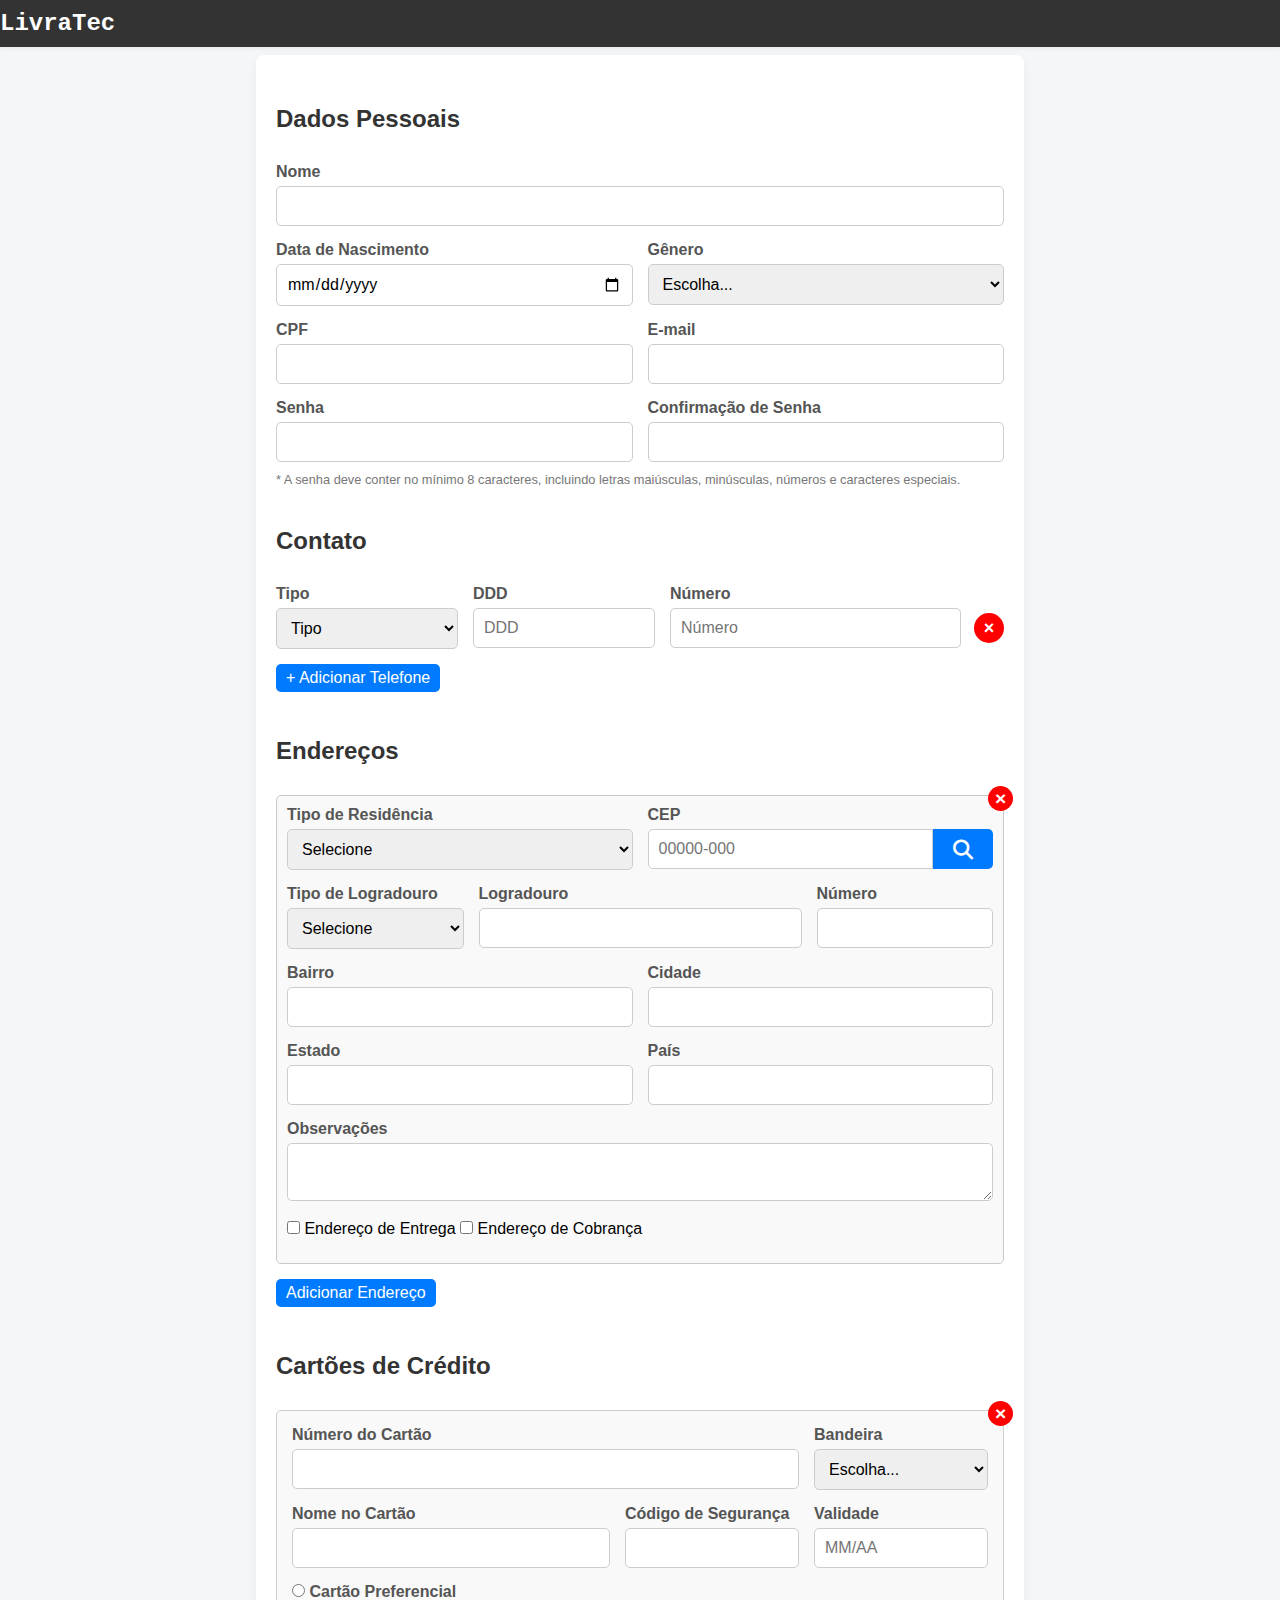
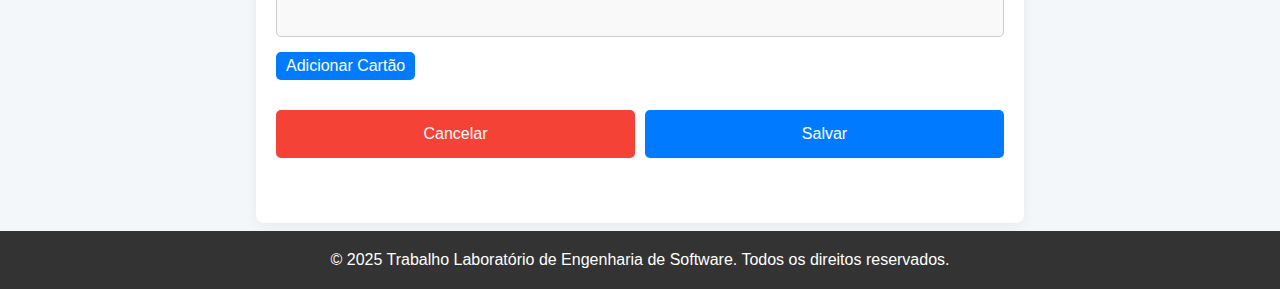
<file: cadastroCliente.html>
<!DOCTYPE html>
<html lang="pt-br">

<head>
    <meta charset="UTF-8">
    <meta name="viewport" content="width=device-width, initial-scale=1.0">
    <title>LivraTec - Cadastro de Clientes</title>
    <link rel="stylesheet" href="styles/Style.css">
    <link rel="stylesheet" href="styles/CadastroCliente.css">
    <link rel="stylesheet" href="https://cdnjs.cloudflare.com/ajax/libs/font-awesome/6.4.0/css/all.min.css">
</head>

<div id="success-modal" class="modal">
    <div class="modal-content">
        <span class="close-btn close">&times;</span>
        <p>Usuário cadastrado com sucesso!</p>
    </div>
</div>

<div id="cancel-modal" class="modal">
    <div class="modal-content">
        <span class="close-btn close">&times;</span>
        <p>Deseja realmente cancelar?</p>
        <div class="botoes-cancelar">
            <button type="button" class="btn-principal btn-nao">Não</button>
            <button type="button" class="btn-principal btn-sim">Sim</button>
        </div>
    </div>
</div>


<body>
    <header id="navbar-container"></header>

    <main class="content-area">
        <form class="formulario-cadastro">
            <h2 class="titulo-secao">Dados Pessoais</h2>

            <div class="linha">
                <div class="coluna">
                    <label for="nome" class="label-campo">Nome</label>
                    <input type="text" id="nome" class="input-campo" required>
                </div>
            </div>

            <div class="linha">
                <div class="coluna-50">
                    <label for="data-nascimento" class="label-campo">Data de Nascimento</label>
                    <input type="date" id="data-nascimento" class="input-campo" required>
                </div>
                <div class="coluna-50">
                    <label for="genero" class="label-campo">Gênero</label>
                    <select id="genero" class="input-campo" required>
                        <option value="">Escolha...</option>
                        <option>Masculino</option>
                        <option>Feminino</option>
                        <option>Outro</option>
                    </select>
                </div>
            </div>

            <div class="linha">
                <div class="coluna-50">
                    <label for="cpf" class="label-campo">CPF</label>
                    <input type="text" id="cpf" class="input-campo" required>
                </div>
                <div class="coluna-50">
                    <label for="email" class="label-campo">E-mail</label>
                    <input type="email" id="email" class="input-campo" required>
                </div>
            </div>

            <div class="linha">
                <div class="coluna-50">
                    <label for="senha" class="label-campo">Senha</label>
                    <input type="password" id="senha" class="input-campo" required>
                </div>
                <div class="coluna-50">
                    <label for="confirmacao-senha" class="label-campo">Confirmação de Senha</label>
                    <input type="password" id="confirmacao-senha" class="input-campo" required>
                </div>
            </div>

            <p class="texto-ajuda">
                * A senha deve conter no mínimo 8 caracteres, incluindo letras maiúsculas, minúsculas, números e
                caracteres especiais.
            </p>

            <h2 class="titulo-secao">Contato</h2>
            <div id="telefones-container">
                <div id="telefone-template" class="linha telefone-container" style="display: none;">
                    <div class="coluna-25">
                        <label class="label-campo">Tipo</label>
                        <select class="input-campo" name="tipo" required>
                            <option value="">Tipo</option>
                            <option value="CELULAR">Celular</option>
                            <option value="FIXO">Fixo</option>
                            <option value="COMERCIAL">Comercial</option>
                        </select>
                    </div>

                    <div class="coluna-25">
                        <label class="label-campo">DDD</label>
                        <input class="input-campo" type="text" name="ddd" placeholder="DDD" required>
                    </div>

                    <div class="coluna-50 numero-coluna">
                        <label class="label-campo">Número</label>
                        <div class="numero-wrapper">
                            <input class="input-campo" type="text" name="numero" placeholder="Número" required>
                            <button type="button" class="remove-btn" title="Remover Telefone">&times;</button>
                        </div>
                    </div>
                </div>
            </div>

            <button type="button" class="btn-principal" onclick="adicionarTelefone()">+ Adicionar Telefone</button>


            <h2 class="titulo-secao">Endereços</h2>
            <div id="address-container">
                <div id="address-template" class="address-container" style="display: none;">
                    <button type="button" class="remove-btn" title="Remover Endereço">&times;</button>
                    <div class="linha">
                        <div class="coluna-50">
                            <label class="label-campo" for="tipoResidencia">Tipo de Residência</label>
                            <select class="input-campo" id="tipoResidencia" name="tipoResidencia" required>
                                <option value="">Selecione</option>
                                <option value="CASA">Casa</option>
                                <option value="APARTAMENTO">Apartamento</option>
                                <option value="KITNET">Kitnet</option>
                                <option value="SOBRADO">Sobrados</option>
                                <option value="OUTROS">Outros</option>
                            </select>
                        </div>
                        <div class="coluna-50">
                            <label class="label-campo" for="cep">CEP</label>
                            <div class="cepInputGroup ">
                                <input class="input-campo" type="text" id="cep" name="cep" required maxlength="9"
                                    placeholder="00000-000">
                                <button type="button" id="btnBuscarCep" title="Buscar CEP">
                                    <i class="fa-solid fa-magnifying-glass"></i>
                                </button>
                            </div>
                        </div>
                    </div>
                    <div class="linha">
                        <div class="coluna-25">
                            <label class="label-campo" for="tipoLogradouro">Tipo de Logradouro</label>
                            <select class="input-campo" id="tipoLogradouro" name="tipoLogradouro" required>
                                <option value="">Selecione</option>
                                <option value="RUA">Rua</option>
                                <option value="AVENIDA">Avenida</option>
                                <option value="TRAVESSA">Travessa</option>
                                <option value="ALAMEDA">Alameda</option>
                                <option value="ESTRADA">Estrada</option>
                                <option value="RODOVIA">Rodovia</option>
                                <option value="PRACA">Praça</option>
                                <option value="VIELA">Viela</option>
                                <option value="LARGO">Largo</option>
                            </select>
                        </div>
                        <div class="coluna-50">
                            <label class="label-campo" for="logradouro">Logradouro</label>
                            <input class="input-campo" type="text" id="logradouro" name="logradouro" required>
                        </div>
                        <div class="coluna-25">
                            <label class="label-campo" for="numero">Número</label>
                            <input class="input-campo" type="text" id="numero" name="numero" required>
                        </div>
                    </div>
                    <div class="linha">
                        <div class="coluna-50">
                            <label class="label-campo" for="bairro">Bairro</label>
                            <input class="input-campo" type="text" id="bairro" name="bairro" required>
                        </div>
                        <div class="coluna-50">
                            <label class="label-campo" for="cidade">Cidade</label>
                            <input class="input-campo" type="text" id="cidade" name="cidade" required>
                        </div>
                    </div>
                    <div class="linha">
                        <div class="coluna-50">
                            <label class="label-campo" for="estado">Estado</label>
                            <input class="input-campo" type="text" id="estado" name="estado" required>
                        </div>
                        <div class="coluna-50">
                            <label class="label-campo" for="pais">País</label>
                            <input class="input-campo" type="text" id="pais" name="pais" required>
                        </div>
                    </div>
                    <div class="linha">
                        <div class="coluna">
                            <label class="label-campo">Observações</label>
                            <textarea class="input-campo" name="observacoes"></textarea>
                        </div>
                    </div>
                    <div class="linha">
                        <div class="coluna">
                            <div class="checkbox-group">
                                <label><input type="checkbox" name="endereco-entrega"> Endereço de Entrega</label>
                                <label><input type="checkbox" name="endereco-cobranca"> Endereço de Cobrança</label>
                            </div>
                        </div>
                    </div>
                </div>
            </div>
            <button type="button" class="btn-principal" onclick="addAddress()">Adicionar Endereço</button>

            <h2 class="titulo-secao">Cartões de Crédito</h2>
            <div id="card-container">
                <div id="card-template" class="card-container" style="display: none;">
                    <button type="button" class="remove-btn" title="Remover cartão">&times;</button>
                    <div class="linha">
                        <div class="coluna-50">
                            <label class="label-campo">Número do Cartão</label>
                            <input type="text" class="input-campo" name="numero-cartao">
                        </div>
                        <div class="coluna-25">
                            <label class="label-campo">Bandeira</label>
                            <select class="input-campo" name="bandeira">
                                <option selected>Escolha...</option>
                                <option>Visa</option>
                                <option>MasterCard</option>
                                <option>Amex</option>
                            </select>
                        </div>
                    </div>
                    <div class="linha">
                        <div class="coluna-50">
                            <label class="label-campo">Nome no Cartão</label>
                            <input type="text" class="input-campo" name="nome-titular">
                        </div>
                        <div class="coluna-25">
                            <label class="label-campo">Código de Segurança</label>
                            <input type="text" class="input-campo" name="cvv">
                        </div>
                        <div class="coluna-25">
                            <label class="label-campo">Validade</label>
                            <input type="text" class="input-campo" name="validade" placeholder="MM/AA">
                        </div>
                    </div>
                    <div class="linha">
                        <div class="coluna">
                            <label class="label-campo">
                                <input type="radio" name="cartao-preferencial"> Cartão Preferencial
                            </label>
                        </div>
                    </div>
                </div>
            </div>
            <button type="button" class="btn-principal" onclick="addCard()">Adicionar Cartão</button>

            <div class="linha btn-acao">
                <button type="button" class="btn-principal btn-cancelar">Cancelar</button>
                <button type="submit" class="btn-principal btn-salvar">Salvar</button>
            </div>

        </form>
    </main>

    <footer class="footer">
        <p>&copy; 2025 Trabalho Laboratório de Engenharia de Software. Todos os direitos reservados.</p>
    </footer>

    <script src="scripts/CadastroCliente.js"></script>
    <script src="scripts/Script.js"></script>
</body>

</html>
</file>
<file: styles/Style.css>
:root {
  --cor-botao: #007bff;
  --cor-botao-hover: #0056b3;
  --cor-borda: #ccc;
} 

* {
    margin: 0;
    padding: 0;
    box-sizing: border-box;
    font-family: Arial, sans-serif;
}

html, body {
  height: 100%;         
  margin: 0;
  display: flex;
  flex-direction: column;
}

h2{
    font-size: 1.5rem;
    margin-bottom: 15px;
    color: #333;
    margin: 30px 0px;
}

.cont {
  width: 95%;
  margin: auto;
}

.navbar {
    display: flex;
    align-items: center;
    justify-content: space-between;
    background-color: #333;
    padding: 10px 0;
    box-shadow: 0 2px 4px rgba(0, 0, 0, 0.05);
}

.navbar-buttons {
    display: flex;
    align-items: center;
    gap: 10px;
}

.close {
  position: absolute;
  top: -10px;
  right: -10px;
  background: red;
  color: white;
  font-size: 20px;
  font-weight: bold;
  border-radius: 50%;
  width: 28px;
  height: 28px;
  display: flex;
  align-items: center;
  justify-content: center;
  cursor: pointer;
}

 .close:hover {
  background: darkred;
}

.checkout-btn:hover {
    background: #0056b3;
}

.trash-btn:hover {
    background: darkred;
}

.navbar-logo {
    font-size: 1.5em;
    font-weight: bold;
    font-family: 'Courier New', Courier, monospace;
    color: #fff;
    text-decoration: none;
}

/* Sidebar grudada na esquerda (mas não fixa) */
.sidebar {
  width: 15%;
  background: #f8f9fa;
  border-right: 1px solid #ddd;
  padding: 20px 0 15px 0;
  display: flex;
  flex-direction: column;
  gap: 10px;
}

/* Botões da sidebar */
.sidebar button {
  width: 100%;
  background: none;
  border: none;
  padding: 12px;
  text-align: left;
  font-size: 16px;
  cursor: pointer;
  transition: 0.3s;
}

/* Estilos de botões genéricos */
.btn-adicionar-novamente {
  
  background: var(--cor-botao);
  color: white;
  padding: 6px 12px; /* altura menor e largura proporcional */
  border: none;
  border-radius: 6px;
  cursor: pointer;
  font-size: 0.9rem; /* fonte menor */
  margin: 8px 0; /* espaçamento menor */
  transition: background 0.3s;
}

.sidebar button:hover{
    background: var(--cor-botao);
    color: white;
}
.sidebar button.active {
  background: var(--cor-botao);
  color: white;
}

/* Fundo escuro do modal */
.modal {
    display: none;
    position: fixed;
    align-items: center;
    z-index: 1000;
    inset: 0;
    background-color: rgba(0,0,0,0.6);
    animation: fadeIn 0.3s ease-in-out;
}

.modal-content {
    display: flex;
    align-items: center;
    flex-direction: column;
    justify-content: center;
    background: white;
    margin: 50px auto;
    padding: 30px 20px;
    border-radius: 10px;
    width: 320px;
    text-align: center;
    font-size: 17px;
    font-weight: 500;
    box-shadow: 0 8px 20px rgba(0,0,0,0.25);
    position: relative;
    animation: slideDown 0.4s ease-out;
}

.navbar-search {
    flex: 0.9;
    display: flex;
    justify-content: center;
    margin: 0;
}

.navbar-search input[type="text"] {
    width: 70%;
    padding: 8px;
    border: 1px solid var(--cor-borda);
    border-radius: 4px 0 0 4px;
    outline: none;
}

.navbar-search button {
    padding: 8px 16px;
    border: none;
    background-color: var(--cor-botao);
    color: #fff;
    border-radius: 0 4px 4px 0;
    cursor: pointer;
}

.text-btn {
    color: #fff;
    font-weight: bold;
    text-decoration: none;
    align-items: center;
}

.text-btn:hover {
    color: #cccccc;
}

.main {
  flex: 1;
  width: 100%;
  display: flex;
  flex-direction: column;
  justify-content: center;
  align-items: center;
  padding: 0;
  margin: 0;
}

.footer {
  background-color: #333;
  color: white;
  text-align: center;
  padding: 20px;
  width: 100%;
}

.remove-btn {
    position: absolute;
    top: -10px;
    right: -10px;
    background: red;
    width: 25px;
    height: 25px;
    border: none;
    border-radius: 50%;
    color: #fff;
    font-size: 1.2rem;
    font-weight: bold;
    cursor: pointer;
    display: flex;
    align-items: center;
    justify-content: center;
    z-index: 10;
}

.remove-btn:hover {
    background-color: darkred;
}

/* Userbox */
.user-box {
    display: flex;
    align-items: center;
    gap: 10px;
    color: #fff;
}

.user-icon {
    font-size: 30px;
    color: #fff;
}

.user-text {
    flex-direction: column;
    line-height: 1.2;
}

.user-text .welcome {
    font-weight: bold;
    margin: 0;
    font-size: 14px;
}

.user-text .link {
    color: #fff;
    font-size: 12px;
    text-decoration: none;
}

.user-text .link:hover {
    text-decoration: underline;
}

/* Ícone do carrinho */
.cart-icon {
    font-size: 26px;
    cursor: pointer;
    color: #fff;
    margin-left: 15px;
}

.cart-icon:hover {
    color: #cccccc;
}

/* Sidebar do carrinho */
.cart-sidebar {
    position: fixed;
    top: 0;
    right: -500px;
    width: 430px;
    height: 100%;
    background: #fff;
    box-shadow: -3px 0 10px rgba(0,0,0,0.3);
    transition: right 0.3s ease;
    display: flex;
    flex-direction: column;
    z-index: 1000;
}

.cart-sidebar.active {
    right: 0;
}

.cart-header {
    display: flex;
    justify-content: space-between;
    align-items: center;
    padding: 19px;
    border-bottom: 1px solid #ccc;
    background-color: #333;
}

.cart-header h2 {
    color: #fff;
    margin: 0;
    font-size: 32px;
    font-weight: 700;
}

.close-btn-cart {
    background: red;
    border: none;
    color: #fff;
    width: 30px;
    height: 30px;
    border-radius: 50%;
    font-size: 20px;
    cursor: pointer;
}

.cart-items {
    flex: 1;
    overflow-y: auto;
    padding: 15px;
}

.cart-item {
    display: flex;
    gap: 10px;
    margin-bottom: 15px;
    border-bottom: 1px solid #eee;
    padding-bottom: 10px;
}

.cart-item img {
    width: 90px;
    height: auto;
    object-fit: cover;
}

/* --- Itens Expirados --- */
.cart-expired-section {
    margin: 15px;
    border-top: 1px solid #ccc;
    padding-top: 10px;
}

.expired-header {
    display: flex;
    justify-content: space-between;
    align-items: center;
    cursor: pointer;
    user-select: none;
    padding: 0 15px;
}

.expired-header h3 {
    margin: 0;
}

#expired-arrow {
    font-size: 16px;
    transition: transform 0.3s ease;
}

#expired-arrow.open {
    transform: rotate(180deg);
}

#cart-expired-items {
    margin-top: 10px;
    padding: 15px;
    max-height: 200px;
    overflow-y: auto;
}

/* --- Correção: Itens expirados --- */
.cart-item.expired {
    pointer-events: none; /* desativa container */
    background: transparent;
}

/* Aplica opacidade somente em textos e imagens */
.cart-item.expired img,
.cart-item.expired .item-info p {
    opacity: 0.6;
}

/* Botão ativo */
.cart-item.expired .item-actions {
    pointer-events: auto; /* permite clique */
}

.cart-item.expired .btn-principal {
    opacity: 1 !important;
    pointer-events: auto;
    cursor: pointer;
}

.item-info {
    flex: 1;
}

.item-name {
    font-weight: bold;
    color: #333;
    margin: 5px 0;
}

.item-price {
    color: var(--cor-botao);
    margin: 5px 0;
}

.item-actions {
    display: flex;
    gap: 10px;
    align-items: center;
}

.itens-venda {
    display: flex;
    flex-direction: row;
    justify-content: space-between;
    align-items: center;
    width: 100%;
}

.item-actions input {
    width: 50px;
    padding: 3px;
    text-align: center;
}

.trash-btn {
    background: #e74c3c;
    border: none;
    padding: 5px 8px;
    cursor: pointer;
    color: #fff;
    border-radius: 5px;
}

.cart-footer {
    padding: 15px;
    border-top: 1px solid #ccc;
}

.checkout-btn {
    width: 100%;
    padding: 12px;
    background: var(--cor-botao);
    color: #fff;
    border: none;
    cursor: pointer;
    font-size: 16px;
    border-radius: 8px;
}

/* Animações */
@keyframes fadeIn {
    from {opacity: 0;}
    to {opacity: 1;}
}

@keyframes slideDown {
    from {transform: translateY(-30px); opacity: 0;}
    to {transform: translateY(0); opacity: 1;}
}

/* Responsivo */
@media (max-width: 600px) {
    .navbar-logo {
        display: flex;
        justify-content: center;
        width: 100%;
    }
    .navbar-search input[type="text"] {
        width: 100%;
    }

    .navbar {
        flex-direction: column;
        align-items: stretch;
    }

    .navbar-search {
        margin: 10px 0;
    }
}
</file>
<file: styles/CadastroCliente.css>
.formulario-cadastro {
  max-width: 60%;
  margin:  8px auto 8px auto ;
  padding: 20px;
  box-shadow: 0 4px 12px rgba(0, 0, 0, 0.05);
  border-radius: 8px;
  background-color: white;
}

body {
  font-family: Arial, sans-serif;
  margin: 0;
  padding: 0;
  background-color: #f4f7f9;
  
}
.linha {
    display: flex;
    flex-wrap: wrap;
    gap: 15px;
    margin-bottom: 15px;
}

.coluna, .coluna-50 {
    flex: 1;
    min-width: 200px;
}

.coluna-25 {
    flex: 0 0 25%;
    max-width: 25%;
    min-width: 100px;
}

.label-campo {
    display: block;
    margin-bottom: 5px;
    font-weight: bold;
    color: #555;
}

.input-campo {
    width: 100%;
    padding: 10px;
    border: 1px solid #ccc;
    border-radius: 5px;
    font-size: 1rem;
}

.input-campo:focus {
    border-color:  var(--cor-botao);;
    outline: none;
}

.texto-ajuda {
    font-size: 0.8rem;
    color: #777;
    margin-top: -5px;
    padding-bottom: 10px;
}

.btn-principal {
    background:  var(--cor-botao);;
    color: white;
    padding: 5px 10px;
    border: none;
    border-radius: 5px;
    cursor: pointer;
    font-size: 1rem;
    margin-bottom: 15px;
}

.btn-principal:hover {
    background: #0056b3;
}

.btn-acao, .btn-cancelar, .btn-salvar {
    display: flex;
    align-items: center;
    justify-content: center;
    gap: 10px;
    padding: 15px 0px 15px 0px;
}

.btn-cancelar{
    background-color: #f44336; /* vermelho */
}

.btn-cancelar:hover {
    background-color: #d32f2f; /* vermelho mais escuro */
}

.btn-acao .btn-principal {
    flex: 1; /* cada botão ocupa metade do espaço disponível */
}

.numero-wrapper {
    display: flex;
    align-items: center;
    gap: 8px;
}

.numero-wrapper .input-campo {
    flex: 1;
}

.numero-wrapper .remove-btn {
    position: static;   /* deixa de ser absoluto */
    width: 30px;
    height: 30px;
    font-size: 18px;
    border-radius: 50%;
    margin-left: 5px;
}

.address-container, .card-container {
    position: relative; /* necessário para o botão absoluto */
    border: 1px solid #ccc;
    padding: 15px;
    margin-bottom: 15px;
    border-radius: 5px;
    background-color: #f9f9f9; /* mesma cor do endereço */
}

#btnBuscarCep {
  background-color:  var(--cor-botao);
  color: white;
  border: none;
  border-radius: 5px;
  border-top-left-radius: 0;
  border-bottom-left-radius: 0;
  padding: 3px 20px;
  cursor: pointer;
  font-size: 16px;
  transition: background-color 0.3s ease;
}

#btnBuscarCep:hover {
  background-color: #0056b3;
}

#btnBuscarCep i {
  color: white;
  padding-top: 2px;
  font-size: 20px;
}

.cepInputGroup {
  display: flex;
}

.cepInputGroup input {
  flex: 1;
  border-top-right-radius: 0;
  border-bottom-right-radius: 0;
}


  

  .botoes-cancelar {
    display: flex;
    justify-content: center;
    gap: 10px; 
}
  .btn-nao, .btn-sim{
    margin: 10px 0px 0px 0px;
  }

  .btn-nao{
    background-color: red;
  }

  .btn-nao:hover{
    background-color: darkred;
  }
</file>
